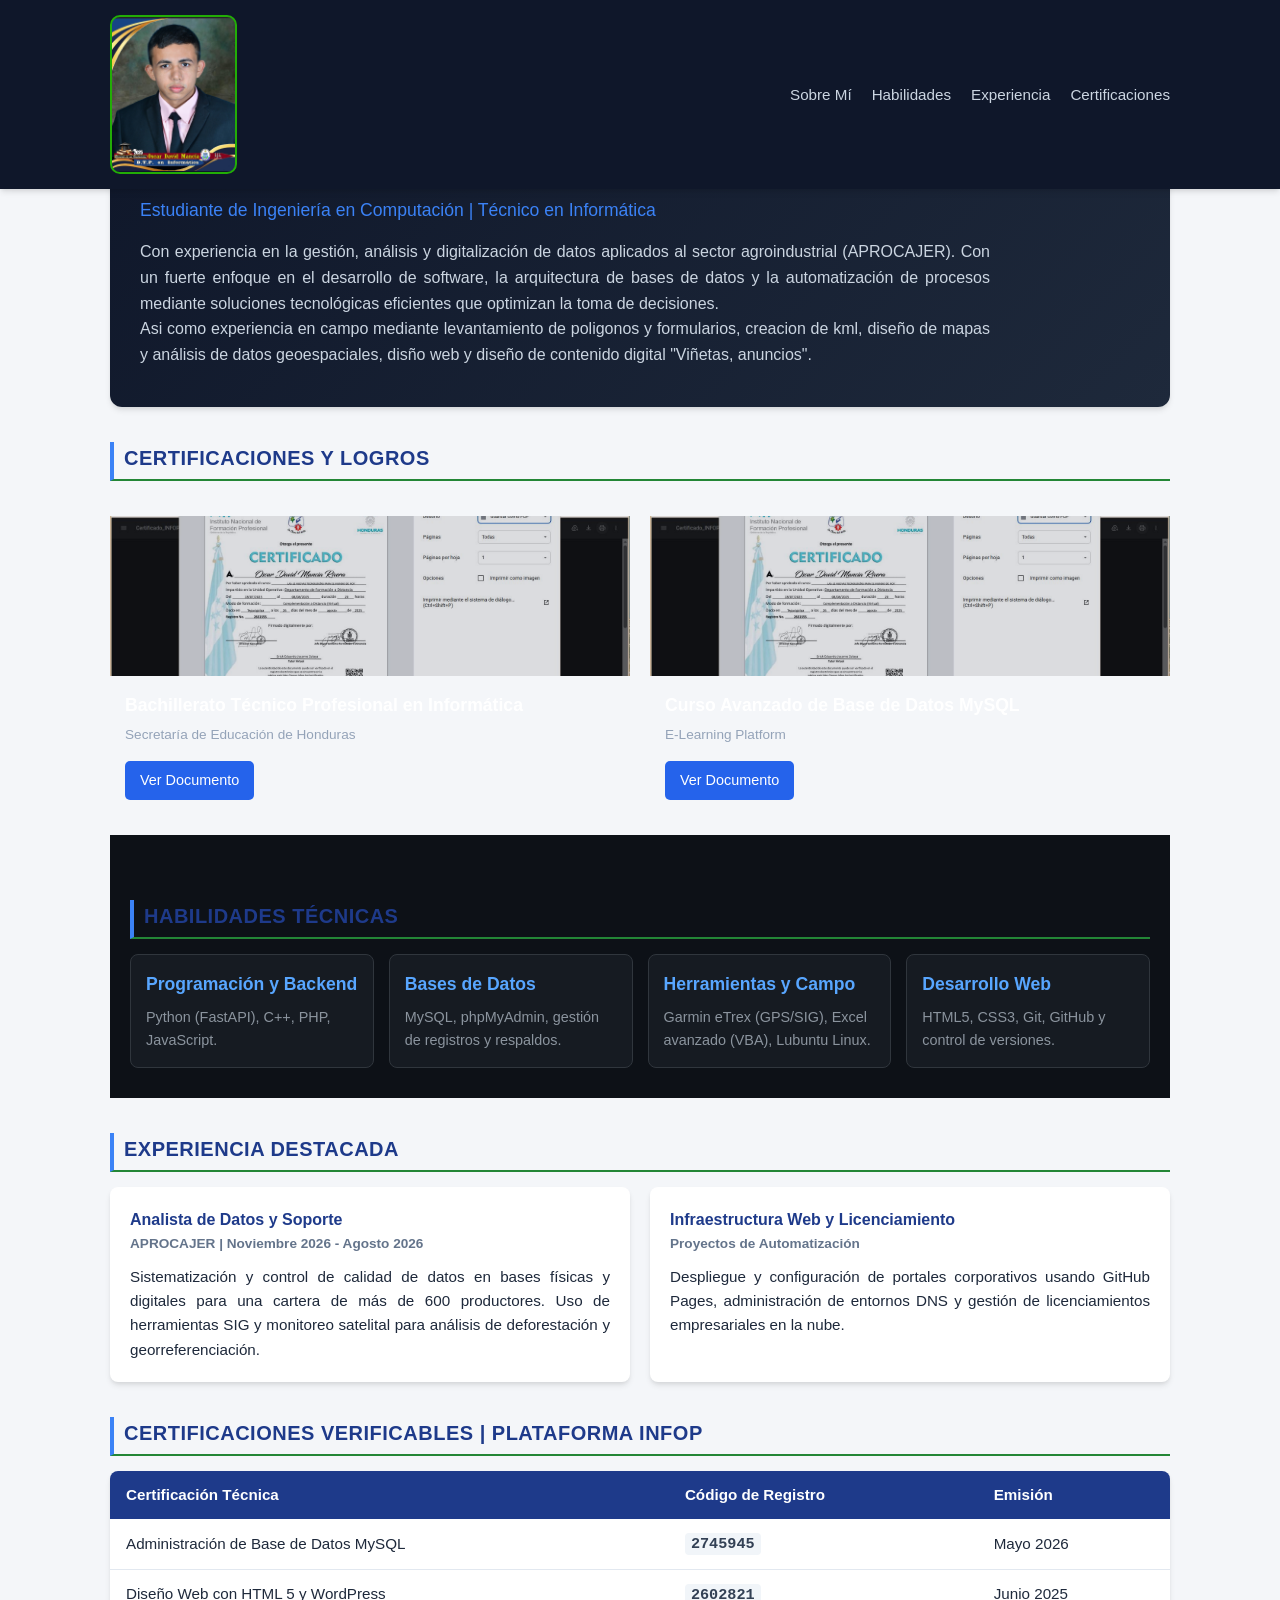
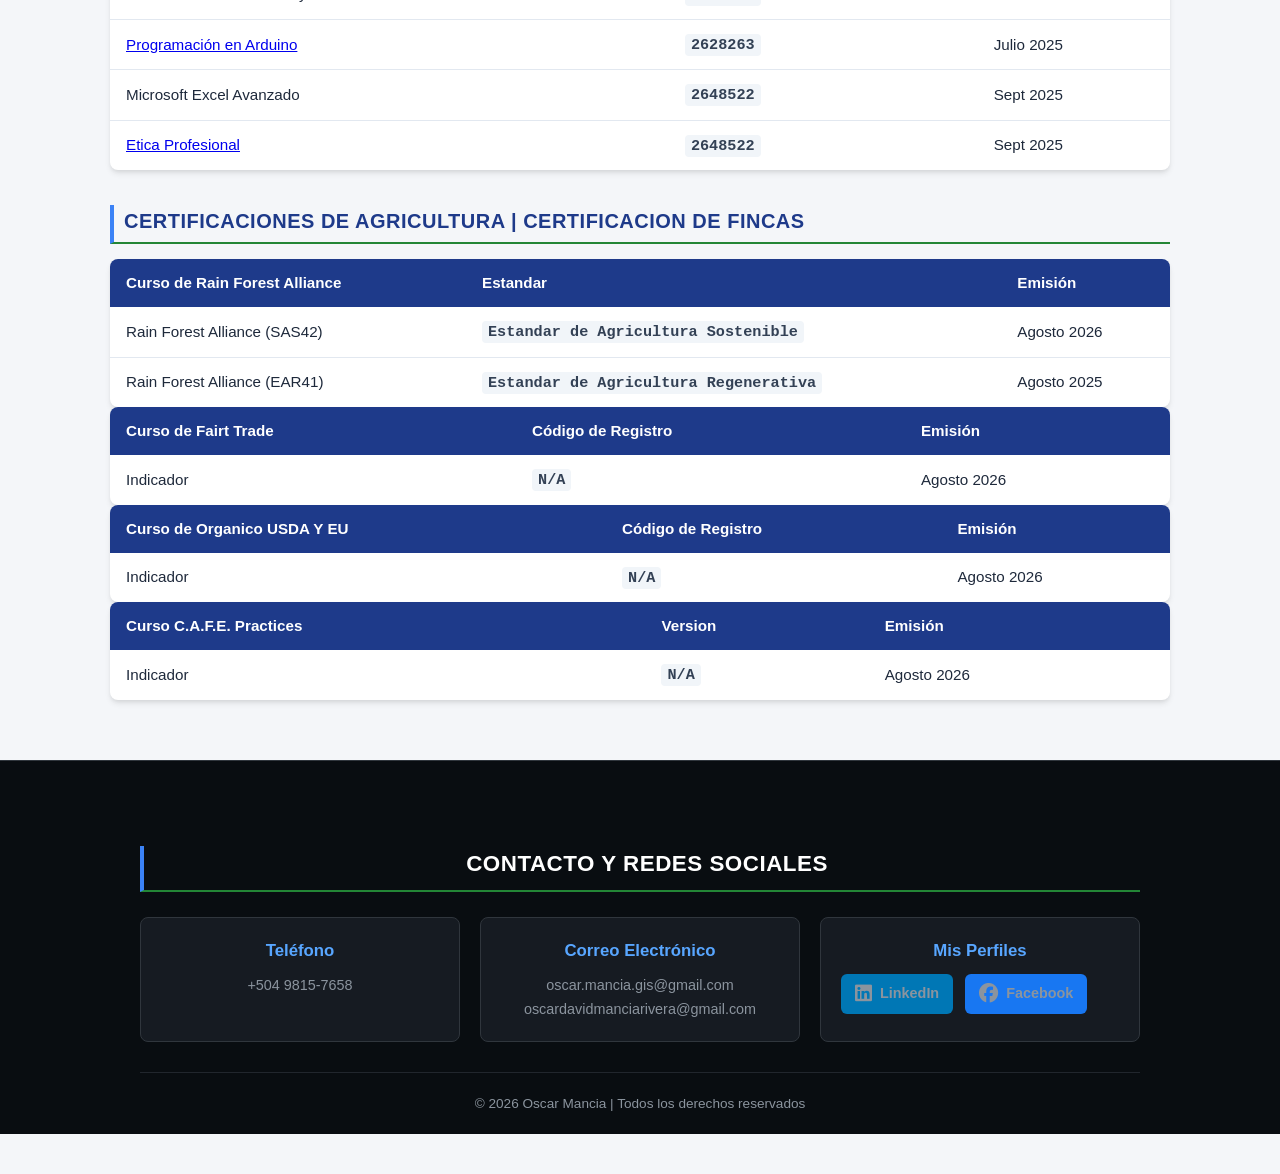
<file: index.html>
<!DOCTYPE html>
<html lang="es">
<head>
    <meta charset="UTF-8">
    <meta name="viewport" content="width=device-width, initial-scale=1.0">
    <title>Oscar Mancía | Portafolio</title>
    <meta name="description" content="Estidiante en ingeniería en computación, con disponibilidad para trabajar en areas tecnicas, desarrollo de software, analisis de datos y automatización de procesos.">
    <link rel="shortcut icon" href="src/profile.jpeg" type="image/jpeg">
    <link rel="stylesheet" href="css/styles.css">
    <link rel="stylesheet" href="https://cdnjs.cloudflare.com/ajax/libs/font-awesome/6.5.1/css/all.min.css" />
    <script src="script.js" defer></script>
</head>
<body>

    <!-- BARRA DE NAVEGACION -->
    <nav class="navbar">
        <div class="nav-container">
            <div class="contenedor-logo">
            <img src="src/vacio.png" alt="!Hola Mundo!" class="capa-transparente">
        </div>
            
            <!-- menu amburguesa para dispositivos moviles -->
            <div class="menu-toggle" id="mobile-menu">
                <span class="bar"></span>
                <span class="bar"></span>
                <span class="bar"></span>
            </div>
            <ul class="nav-menu">
                <li><a href="SobreMi.html" class="nav-link">Sobre Mí</a></li>
                <li><a href="habilidades.html" class="nav-link">Habilidades</a></li>
                <li><a href="experiencia.html" class="nav-link">Experiencia</a></li>
                <li><a href="certificaciones.html" class="nav-link">Certificaciones</a></li>
            </ul>
        </div>
    </nav>

    <!-- CONTENEDOR DE LA PÁGINA -->
    <div class="container">
        
        <!-- SECCIÓN: HERO / SOBRE MÍ -->
        <section id="sobre-mi" class="hero">
            <h1>Oscar David Mancía Rivera</h1>
            <h2>Estudiante de Ingeniería en Computación | Técnico en Informática</h2>
            <p>
                Con experiencia en la gestión, análisis y digitalización de datos aplicados al sector agroindustrial (APROCAJER). Con un fuerte enfoque en el desarrollo de software, la arquitectura de bases de datos y la automatización de procesos mediante soluciones tecnológicas eficientes que optimizan la toma de decisiones. <br> Asi como experiencia en campo mediante levantamiento de poligonos y formularios, creacion de kml, dise&ntilde;o de mapas y análisis de datos geoespaciales, dis&ntilde;o web y dise&ntilde;o de contenido digital "Vi&ntilde;etas, anuncios".
            </p>
        </section>

        <!-- seccion de certificaciones -->
        <section id="certificaciones">
            <h3 class="section-title">Certificaciones y Logros</h3>
            <div class="cert-grid">
        
                <div class="cert-card">
                    <div class="cert-img-container">
                    <img src="src/screen01.jpg" alt="Certificado Informática" class="cert-thumb">
                    </div>
                    <div class="cert-info">
                    <h4>Bachillerato Técnico Profesional en Informática</h4>
                    <p class="issuer">Secretaría de Educación de Honduras</p>
                    <a href="assets/programar-en-arduino.pdf" target="_blank" class="btn-cert">Ver Documento</a>
                    </div>
                </div>

                <div class="cert-card">
                    <div class="cert-img-container">
                    <img src="src/screen01.jpg" alt="Certificado MySQL" class="cert-thumb">
                    </div>
                    <div class="cert-info">
                    <h4>Curso Avanzado de Base de Datos MySQL</h4>
                    <p class="issuer">E-Learning Platform</p>
                    <a href="base-de-datos-MySQL.pdf" target="_blank" class="btn-cert">Ver Documento</a>
                    </div>
                </div>

            </div>
        </section>

       <!-- SECCION DE HABILIDADES -->
        <section id="habilidades" class="skills-section">
            <h3 class="section-title">Habilidades Técnicas</h3>
            <div class="skills-grid">
                <div class="skill-card">
                    <h4>Programación y Backend</h4>
                    <p>Python (FastAPI), C++, PHP, JavaScript.</p>
                </div>
                <div class="skill-card">
                    <h4>Bases de Datos</h4>
                    <p>MySQL, phpMyAdmin, gestión de registros y respaldos.</p>
                </div>
                <div class="skill-card">
                    <h4>Herramientas y Campo</h4>
                    <p>Garmin eTrex (GPS/SIG), Excel avanzado (VBA), Lubuntu Linux.</p>
                </div>
                <div class="skill-card">
                    <h4>Desarrollo Web</h4>
                    <p>HTML5, CSS3, Git, GitHub y control de versiones.</p>
                </div>
            </div>
        </section>
        

        <!-- SECCIÓN: EXPERIENCIA DESTACADA -->
        <section id="experiencia">
            <h3 class="section-title">Experiencia Destacada</h3>
            <div class="card-grid">
                <div class="card">
                    <h4 style="color: var(--azul-oscuro);">Analista de Datos y Soporte</h4>
                    <p style="font-size: 0.85rem; color: var(--texto-mutado); font-weight: 600; margin-bottom: 10px;">APROCAJER | Noviembre 2026 - Agosto 2026</p>
                    <p style="font-size: 0.95rem; text-align: justify;">
                        Sistematización y control de calidad de datos en bases físicas y digitales para una cartera de más de 600 productores. Uso de herramientas SIG y monitoreo satelital para análisis de deforestación y georreferenciación.
                    </p>
                </div>
                <div class="card">
                    <h4 style="color: var(--azul-oscuro);">Infraestructura Web y Licenciamiento</h4>
                    <p style="font-size: 0.85rem; color: var(--texto-mutado); font-weight: 600; margin-bottom: 10px;">Proyectos de Automatización</p>
                    <p style="font-size: 0.95rem; text-align: justify;">
                        Despliegue y configuración de portales corporativos usando GitHub Pages, administración de entornos DNS y gestión de licenciamientos empresariales en la nube.
                    </p>
                </div>

            </div>
        </section>

        <!-- SECCIÓN: CERTIFICACIONES -->
        <section id="certificaciones">
            <h3 class="section-title">Certificaciones Verificables | Plataforma Infop</h3>
            <div class="table-responsive">
                <table>
                    <thead>
                        <tr>
                            <th>Certificación Técnica</th>
                            <th>Código de Registro</th>
                            <th>Emisión</th>
                        </tr>
                    </thead>
                    <tbody>
                        <tr>
                            <td>Administración de Base de Datos MySQL</td>
                            <td><span class="cert-code">2745945</span></td>
                            <td>Mayo 2026</td>
                        </tr>
                        <tr>
                            <td>Diseño Web con HTML 5 y WordPress</td>
                            <td><span class="cert-code">2602821</span></td>
                            <td>Junio 2025</td>
                        </tr>
                        <tr>
                            <td><a href="assets/programar-en-arduino.pdf" target="_blank">Programación en Arduino</a></td>
                            <td><span class="cert-code">2628263</span></td>
                            <td>Julio 2025</td>
                        </tr>
                        <tr>
                            <td>Microsoft Excel Avanzado</td>
                            <td><span class="cert-code">2648522</span></td>
                            <td>Sept 2025</td>
                        </tr>
                        <tr>
                            <td><a href="https://1drv.ms/u/c/1d8e43e623c58f13/IQCuKkyFaoohQrWP0G4y3yodAVsd5ztSv6L5rQoF92-gp1k?e=5Ewnxb">Etica Profesional</a></td>
                            <td><span class="cert-code">2648522</span></td>
                            <td>Sept 2025</td>
                        </tr>
                    </tbody>
                </table>
            </div>
        </section>

        <section id="certificaciones">
            <h3 class="section-title">Certificaciones de Agricultura | CERTIFICACION DE FINCAS</h3>
            <div class="table-responsive">
                <table>
                    <thead>
                        <tr>
                            <th>Curso de Rain Forest Alliance</th>
                            <th>Estandar</th>
                            <th>Emisión</th>
                        </tr>
                    </thead>
                    <tbody>
                        <tr>
                            <td>Rain Forest Alliance (SAS42)</td>
                            <td><span class="cert-code">Estandar de Agricultura Sostenible</span></td>
                            <td>Agosto 2026</td>
                        </tr>
                        <tr>
                            <td>Rain Forest Alliance (EAR41)</td>
                            <td><span class="cert-code">Estandar de Agricultura Regenerativa</span></td>
                            <td>Agosto 2025</td>
                        </tr>
                    </tbody>
                </table>
            </div>

            <!--Curso Fairt Trade-->
            <div class="table-responsive">
                <table>
                    <thead>
                        <tr>
                            <th>Curso de Fairt Trade</th>
                            <th>Código de Registro</th>
                            <th>Emisión</th>
                        </tr>
                    </thead>
                    <tbody>
                        <tr>
                            <td>Indicador</td>
                            <td><span class="cert-code">N/A</span></td>
                            <td>Agosto 2026</td>
                        </tr>
                    </tbody>
                </table>
            </div>

            <!--Curso de Organico-->
            <div class="table-responsive">
                <table>
                    <thead>
                        <tr>
                            <th>Curso de Organico USDA Y EU</th>
                            <th>Código de Registro</th>
                            <th>Emisión</th>
                        </tr>
                    </thead>
                    <tbody>
                        <tr>
                            <td>Indicador</td>
                            <td><span class="cert-code">N/A</span></td>
                            <td>Agosto 2026</td>
                        </tr>
                    </tbody>
                </table>
            </div>

            <!--Curso C.A.F.E. Practices-->
            <div class="table-responsive">
                <table>
                    <thead>
                        <tr>
                            <th>Curso C.A.F.E. Practices</th>
                            <th>Version</th>
                            <th>Emisión</th>
                        </tr>
                    </thead>
                    <tbody>
                        <tr>
                            <td>Indicador</td>
                            <td><span class="cert-code">N/A</span></td>
                            <td>Agosto 2026</td>
                        </tr>
                    </tbody>
                </table>
            </div>
        </section>

    </div>
    <!-- PIE DE PAGINA Y CONTACTO -->
<footer class="site-footer" id="contacto">
    <div class="footer-content">
        <h3 class="section-title">Contacto y Redes Sociales</h3>
        
        <div class="footer-grid">
            <!-- Teléfono -->
            <div class="footer-card">
                <h4>Teléfono</h4>
                <p><a href="tel:+50498157658">+504 9815-7658</a></p>
            </div>
            
            <!-- Correo Electrónico -->
            <div class="footer-card">
                <h4>Correo Electrónico</h4>
                <p><a href="mailto:oscar.mancia.gis@gmail.com">oscar.mancia.gis@gmail.com</a></p>
                <p><a href="mailto:oscardavidmanciarivera@gmail.com">oscardavidmanciarivera@gmail.com</a></p>
            </div>
            
            <!-- Redes Sociales -->
            <div class="footer-card">
                <h4>Mis Perfiles</h4>
                <div class="social-buttons">
                    <a href="TU_ENLACE_DE_LINKEDIN_AQUI" target="_blank" class="social-icon linkedin-btn">
                        <i class="fab fa-linkedin"></i>
                        LinkedIn
                    </a>
                    <a href="TU_ENLACE_DE_FACEBOOK_AQUI" target="_blank" class="social-icon facebook-btn">
                        <i class="fab fa-facebook"></i>
                        Facebook
                    </a>
                </div>
            </div>
        </div>

        <!-- Copyright final -->
        <div class="footer-bottom">
            <p>&copy; 2026 Oscar Mancia | Todos los derechos reservados</p>
        </div>
    </div>
</footer>
</body>
</html>
</file>
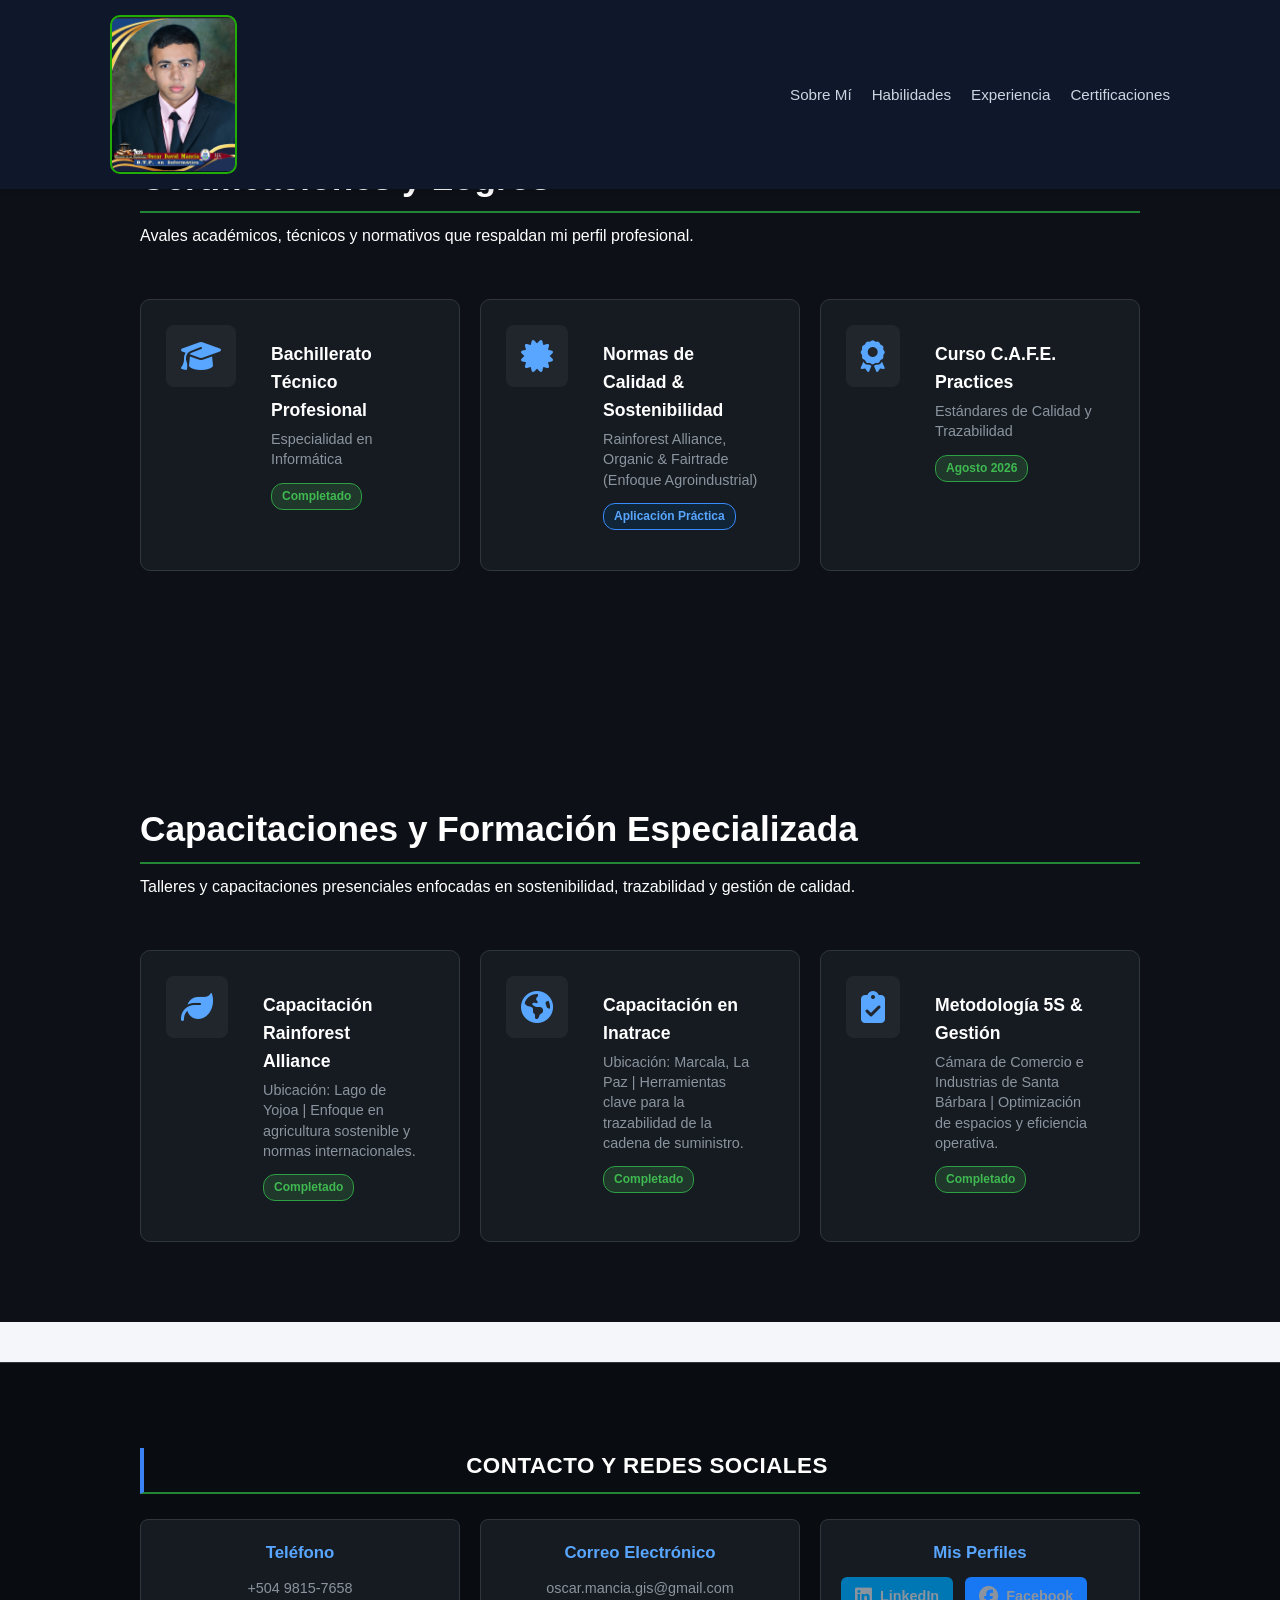
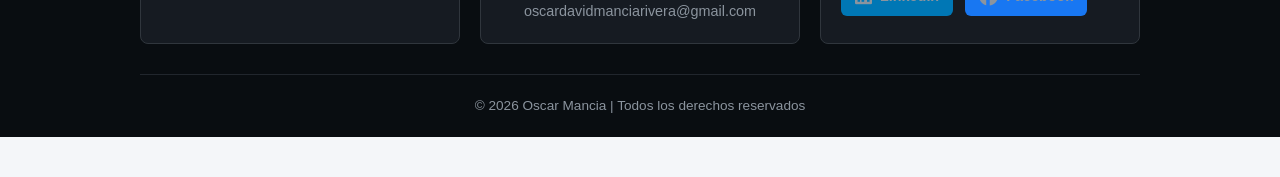
<file: certificaciones.html>
<!DOCTYPE html>
<html lang="es">
<head>
    <meta charset="UTF-8">
    <meta name="viewport" content="width=device-width, initial-scale=1.0">
    <title>Oscar Mancía | Portafolio</title>
    <meta name="description" content="Estidiante en ingeniería en computación, con disponibilidad para trabajar en areas tecnicas, desarrollo de software, analisis de datos y automatización de procesos.">
    <link rel="shortcut icon" href="src/profile.jpeg" type="image/jpeg">
    <link rel="stylesheet" href="css/styles.css">
    <link rel="stylesheet" href="css/certificaciones.css">
    <link rel="stylesheet" href="https://cdnjs.cloudflare.com/ajax/libs/font-awesome/6.5.1/css/all.min.css" />
    <script src="script.js" defer></script>
</head>
<body>

    <!-- BARRA DE NAVEGACION -->
    <nav class="navbar">
        <div class="nav-container">
            <div class="contenedor-logo">
            <img src="src/vacio.png" alt="!Hola Mundo!" class="capa-transparente">
        </div>
            
            <!-- menu amburguesa para dispositivos moviles -->
            <div class="menu-toggle" id="mobile-menu">
                <span class="bar"></span>
                <span class="bar"></span>
                <span class="bar"></span>
            </div>
            <ul class="nav-menu">
                <li><a href="SobreMi.html" class="nav-link">Sobre Mí</a></li>
                <li><a href="habilidades.html" class="nav-link">Habilidades</a></li>
                <li><a href="experiencia.html" class="nav-link">Experiencia</a></li>
                <li><a href="certificaciones.html" class="nav-link">Certificaciones</a></li>
            </ul>
        </div>
    </nav>

    <!-- SECCION DE CERTIFICACIONES Y LOGROS -->
<section id="certificaciones" class="cert-section">
    <div class="cert-container">
        <h2 class="section-title">Certificaciones y Logros</h2>
        <p class="section-desc">Avales académicos, técnicos y normativos que respaldan mi perfil profesional.</p>

        <div class="cert-grid">
            <!-- Certificación / Título 1 -->
            <div class="cert-card">
                <div class="cert-icon">
                    <i class="fas fa-graduation-cap"></i>
                </div>
                <div class="cert-info">
                    <h3>Bachillerato Técnico Profesional</h3>
                    <p class="cert-issuer">Especialidad en Informática</p>
                    <span class="cert-status achieved">Completado</span>
                </div>
            </div>

            <!-- Certificación / Estándar 2 -->
            <div class="cert-card">
                <div class="cert-icon">
                    <i class="fas fa-certificate"></i>
                </div>
                <div class="cert-info">
                    <h3>Normas de Calidad & Sostenibilidad</h3>
                    <p class="cert-issuer">Rainforest Alliance, Organic & Fairtrade (Enfoque Agroindustrial)</p>
                    <span class="cert-status active">Aplicación Práctica</span>
                </div>
            </div>

            <!-- Certificación / Estándar 3 -->
            <div class="cert-card">
                <div class="cert-icon">
                    <i class="fas fa-award"></i>
                </div>
                <div class="cert-info">
                    <h3>Curso C.A.F.E. Practices</h3>
                    <p class="cert-issuer">Estándares de Calidad y Trazabilidad</p>
                    <span class="cert-status achieved">Agosto 2026</span>
                </div>
            </div>
        </div>
    </div>
</section>

<!-- SECCION DE CAPACITACIONES Y FORMACION ESPECIALIZADA -->
<section class="cert-section">
    <div class="cert-container">
        <h2 class="section-title">Capacitaciones y Formación Especializada</h2>
        <p class="section-desc">Talleres y capacitaciones presenciales enfocadas en sostenibilidad, trazabilidad y gestión de calidad.</p>

        <div class="cert-grid">
            <!-- Capacitación Rainforest Alliance -->
            <div class="cert-card">
                <div class="cert-icon">
                    <i class="fas fa-leaf"></i>
                </div>
                <div class="cert-info">
                    <h3>Capacitación Rainforest Alliance</h3>
                    <p class="cert-issuer">Ubicación: Lago de Yojoa | Enfoque en agricultura sostenible y normas internacionales.</p>
                    <span class="cert-status achieved">Completado</span>
                </div>
            </div>

            <!-- Capacitación Inatrace -->
            <div class="cert-card">
                <div class="cert-icon">
                    <i class="fas fa-globe-americas"></i>
                </div>
                <div class="cert-info">
                    <h3>Capacitación en Inatrace</h3>
                    <p class="cert-issuer">Ubicación: Marcala, La Paz | Herramientas clave para la trazabilidad de la cadena de suministro.</p>
                    <span class="cert-status achieved">Completado</span>
                </div>
            </div>

            <!-- Capacitación Cámara de Comercio (5S) -->
            <div class="cert-card">
                <div class="cert-icon">
                    <i class="fas fa-clipboard-check"></i>
                </div>
                <div class="cert-info">
                    <h3>Metodología 5S & Gestión</h3>
                    <p class="cert-issuer">Cámara de Comercio e Industrias de Santa Bárbara | Optimización de espacios y eficiencia operativa.</p>
                    <span class="cert-status achieved">Completado</span>
                </div>
            </div>
        </div>
    </div>
</section>

    <!-- PIE DE PAGINA Y CONTACTO -->
<footer class="site-footer" id="contacto">
    <div class="footer-content">
        <h3 class="section-title">Contacto y Redes Sociales</h3>
        
        <div class="footer-grid">
            <!-- Teléfono -->
            <div class="footer-card">
                <h4>Teléfono</h4>
                <p><a href="tel:+50498157658">+504 9815-7658</a></p>
            </div>
            
            <!-- Correo Electrónico -->
            <div class="footer-card">
                <h4>Correo Electrónico</h4>
                <p><a href="mailto:oscar.mancia.gis@gmail.com">oscar.mancia.gis@gmail.com</a></p>
                <p><a href="mailto:oscardavidmanciarivera@gmail.com">oscardavidmanciarivera@gmail.com</a></p>
            </div>
            
            <!-- Redes Sociales -->
            <div class="footer-card">
                <h4>Mis Perfiles</h4>
                <div class="social-buttons">
                    <a href="TU_ENLACE_DE_LINKEDIN_AQUI" target="_blank" class="social-icon linkedin-btn">
                        <i class="fab fa-linkedin"></i>
                        LinkedIn
                    </a>
                    <a href="TU_ENLACE_DE_FACEBOOK_AQUI" target="_blank" class="social-icon facebook-btn">
                        <i class="fab fa-facebook"></i>
                        Facebook
                    </a>
                </div>
            </div>
        </div>

        <!-- Copyright final -->
        <div class="footer-bottom">
            <p>&copy; 2026 Oscar Mancia | Todos los derechos reservados</p>
        </div>
    </div>
</footer>
</body>
</html>
</file>
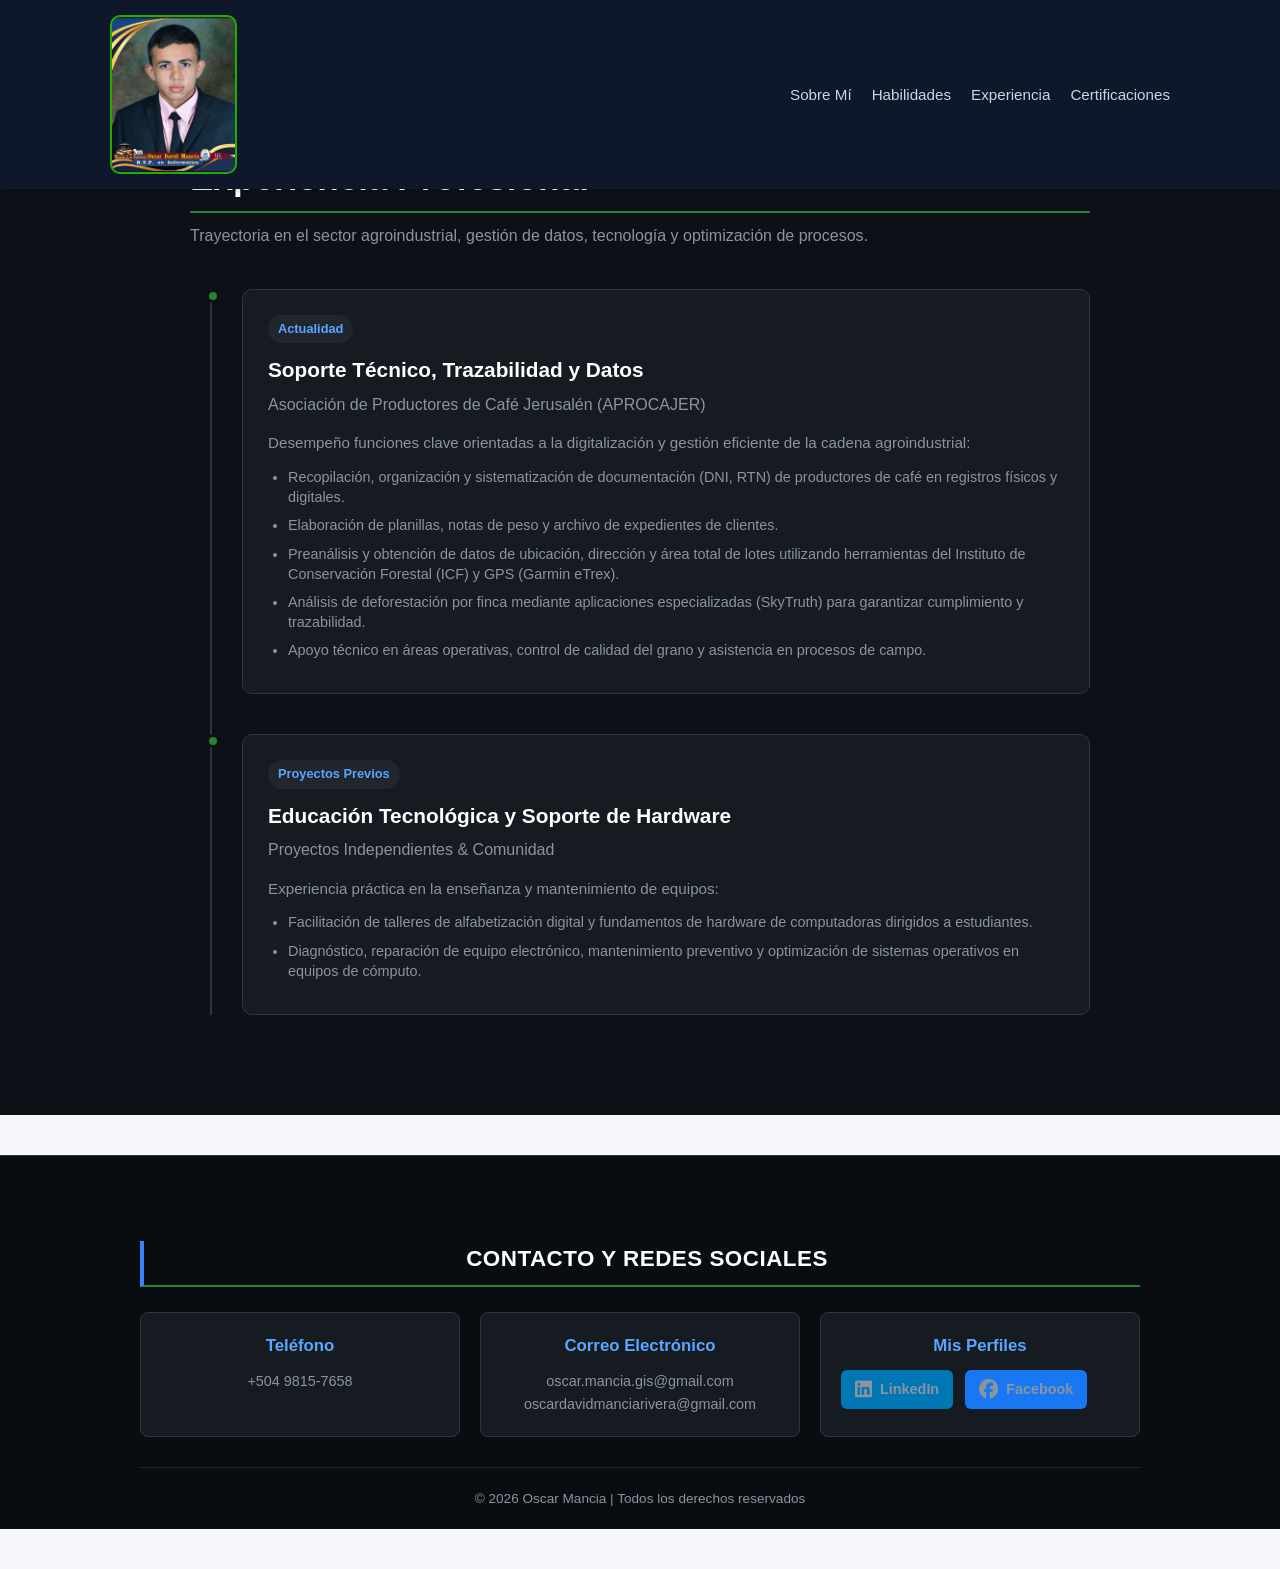
<file: experiencia.html>
<!DOCTYPE html>
<html lang="es">
<head>
    <meta charset="UTF-8">
    <meta name="viewport" content="width=device-width, initial-scale=1.0">
    <title>Oscar Mancía | Portafolio</title>
    <meta name="description" content="Estidiante en ingeniería en computación, con disponibilidad para trabajar en areas tecnicas, desarrollo de software, analisis de datos y automatización de procesos.">
    <link rel="shortcut icon" href="src/profile.jpeg" type="image/jpeg">
    <link rel="stylesheet" href="css/styles.css">
    <link rel="stylesheet" href="css/experiencia.css">
    <link rel="stylesheet" href="https://cdnjs.cloudflare.com/ajax/libs/font-awesome/6.5.1/css/all.min.css" />
    <script src="script.js" defer></script>
</head>
<body>

    <!-- BARRA DE NAVEGACION -->
    <nav class="navbar">
        <div class="nav-container">
            <div class="contenedor-logo">
            <img src="src/vacio.png" alt="!Hola Mundo!" class="capa-transparente">
        </div>
            
            <!-- menu amburguesa para dispositivos moviles -->
            <div class="menu-toggle" id="mobile-menu">
                <span class="bar"></span>
                <span class="bar"></span>
                <span class="bar"></span>
            </div>
            <ul class="nav-menu">
                <li><a href="SobreMi.html" class="nav-link">Sobre Mí</a></li>
                <li><a href="habilidades.html" class="nav-link">Habilidades</a></li>
                <li><a href="experiencia.html" class="nav-link">Experiencia</a></li>
                <li><a href="certificaciones.html" class="nav-link">Certificaciones</a></li>
            </ul>
        </div>
    </nav>
    <!-- SECCION DE EXPERIENCIA -->
<section id="experiencia" class="experience-section">
    <div class="experience-container">
        <h2 class="section-title">Experiencia Profesional</h2>
        <p class="section-desc">Trayectoria en el sector agroindustrial, gestión de datos, tecnología y optimización de procesos.</p>

        <div class="timeline">
            <!-- Experiencia Principal: APROCAJER -->
            <div class="timeline-item">
                <div class="timeline-dot"></div>
                <div class="timeline-content">
                    <span class="timeline-date">Actualidad</span>
                    <h3>Soporte Técnico, Trazabilidad y Datos</h3>
                    <h4>Asociación de Productores de Café Jerusalén (APROCAJER)</h4>
                    <p>
                        Desempeño funciones clave orientadas a la digitalización y gestión eficiente de la cadena agroindustrial:
                    </p>
                    <ul>
                        <li>Recopilación, organización y sistematización de documentación (DNI, RTN) de productores de café en registros físicos y digitales.</li>
                        <li>Elaboración de planillas, notas de peso y archivo de expedientes de clientes.</li>
                        <li>Preanálisis y obtención de datos de ubicación, dirección y área total de lotes utilizando herramientas del Instituto de Conservación Forestal (ICF) y GPS (Garmin eTrex).</li>
                        <li>Análisis de deforestación por finca mediante aplicaciones especializadas (SkyTruth) para garantizar cumplimiento y trazabilidad.</li>
                        <li>Apoyo técnico en áreas operativas, control de calidad del grano y asistencia en procesos de campo.</li>
                    </ul>
                </div>
            </div>

            <!-- Experiencia en Alfabetización Digital / Soporte -->
            <div class="timeline-item">
                <div class="timeline-dot"></div>
                <div class="timeline-content">
                    <span class="timeline-date">Proyectos Previos</span>
                    <h3>Educación Tecnológica y Soporte de Hardware</h3>
                    <h4>Proyectos Independientes & Comunidad</h4>
                    <p>
                        Experiencia práctica en la enseñanza y mantenimiento de equipos:
                    </p>
                    <ul>
                        <li>Facilitación de talleres de alfabetización digital y fundamentos de hardware de computadoras dirigidos a estudiantes.</li>
                        <li>Diagnóstico, reparación de equipo electrónico, mantenimiento preventivo y optimización de sistemas operativos en equipos de cómputo.</li>
                    </ul>
                </div>
            </div>
        </div>
    </div>
</section>


    <!-- PIE DE PAGINA Y CONTACTO -->
<footer class="site-footer" id="contacto">
    <div class="footer-content">
        <h3 class="section-title">Contacto y Redes Sociales</h3>
        
        <div class="footer-grid">
            <!-- Teléfono -->
            <div class="footer-card">
                <h4>Teléfono</h4>
                <p><a href="tel:+50498157658">+504 9815-7658</a></p>
            </div>
            
            <!-- Correo Electrónico -->
            <div class="footer-card">
                <h4>Correo Electrónico</h4>
                <p><a href="mailto:oscar.mancia.gis@gmail.com">oscar.mancia.gis@gmail.com</a></p>
                <p><a href="mailto:oscardavidmanciarivera@gmail.com">oscardavidmanciarivera@gmail.com</a></p>
            </div>
            
            <!-- Redes Sociales -->
            <div class="footer-card">
                <h4>Mis Perfiles</h4>
                <div class="social-buttons">
                    <a href="TU_ENLACE_DE_LINKEDIN_AQUI" target="_blank" class="social-icon linkedin-btn">
                        <i class="fab fa-linkedin"></i>
                        LinkedIn
                    </a>
                    <a href="TU_ENLACE_DE_FACEBOOK_AQUI" target="_blank" class="social-icon facebook-btn">
                        <i class="fab fa-facebook"></i>
                        Facebook
                    </a>
                </div>
            </div>
        </div>

        <!-- Copyright final -->
        <div class="footer-bottom">
            <p>&copy; 2026 Oscar Mancia | Todos los derechos reservados</p>
        </div>
    </div>
</footer>
</body>
</html>
</file>
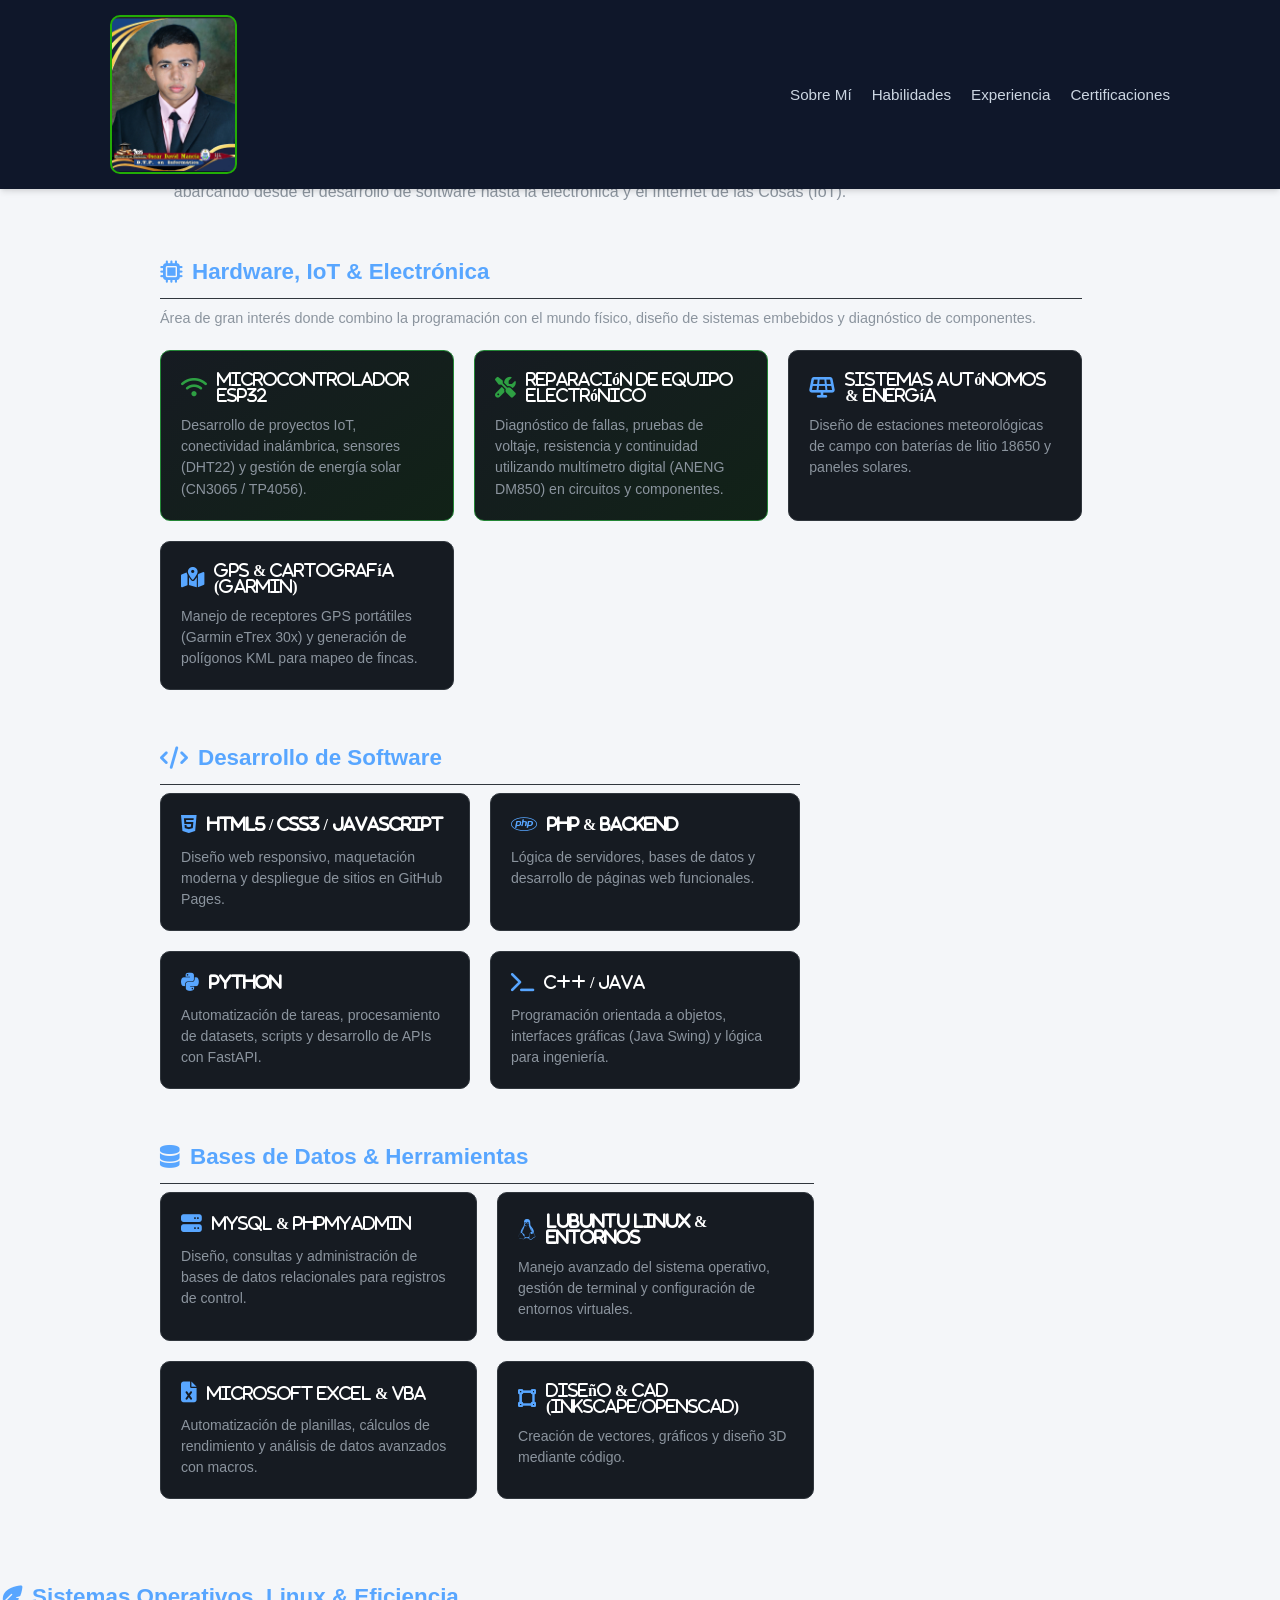
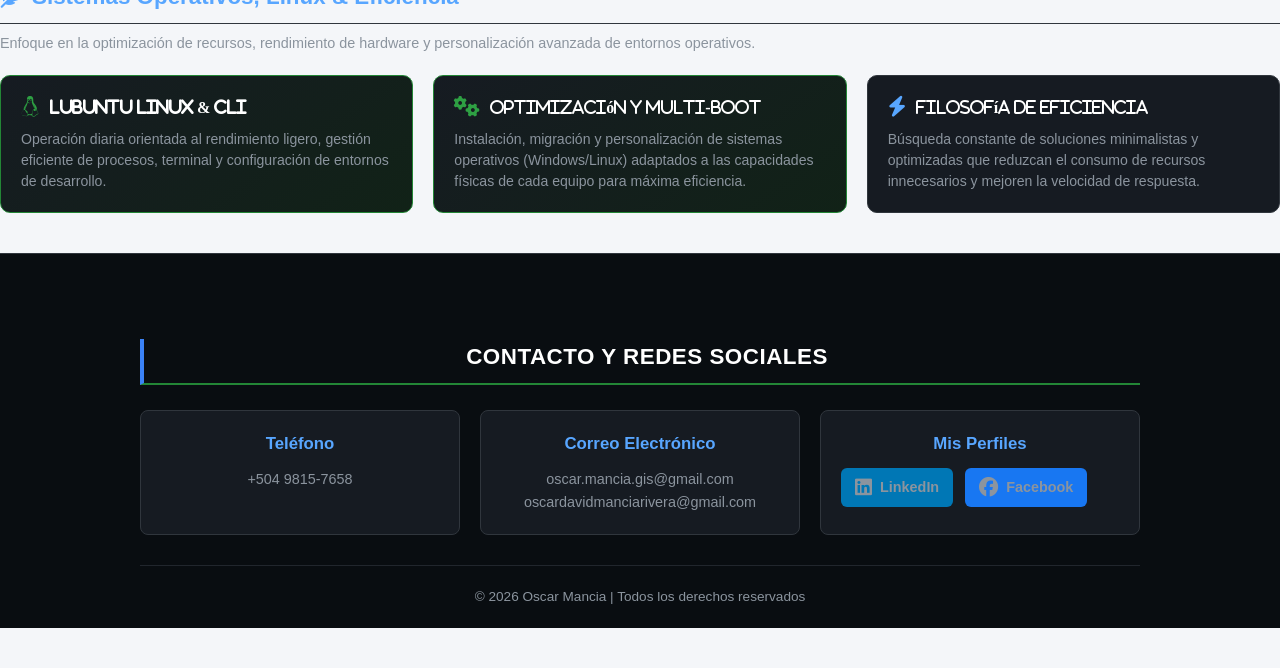
<file: habilidades.html>
<!DOCTYPE html>
<html lang="es">
<head>
    <meta charset="UTF-8">
    <meta name="viewport" content="width=device-width, initial-scale=1.0">
    <title>Oscar Mancía | Portafolio</title>
    <meta name="description" content="Estidiante en ingeniería en computación, con disponibilidad para trabajar en areas tecnicas, desarrollo de software, analisis de datos y automatización de procesos.">
    <link rel="shortcut icon" href="src/profile.jpeg" type="image/jpeg">
    <link rel="stylesheet" href="css/styles.css">
    <link rel="stylesheet" href="css/habilidades.css">
    <link rel="stylesheet" href="https://cdnjs.cloudflare.com/ajax/libs/font-awesome/6.5.1/css/all.min.css" />
    <script src="script.js" defer></script>
</head>
<body>

    <!-- BARRA DE NAVEGACION -->
    <nav class="navbar">
        <div class="nav-container">
            <div class="contenedor-logo">
            <img src="src/vacio.png" alt="!Hola Mundo!" class="capa-transparente">
        </div>
            
            <!-- menu amburguesa para dispositivos moviles -->
            <div class="menu-toggle" id="mobile-menu">
                <span class="bar"></span>
                <span class="bar"></span>
                <span class="bar"></span>
            </div>
            <ul class="nav-menu">
                <li><a href="SobreMi.html" class="nav-link">Sobre Mí</a></li>
                <li><a href="habilidades.html" class="nav-link">Habilidades</a></li>
                <li><a href="experiencia.html" class="nav-link">Experiencia</a></li>
                <li><a href="certificaciones.html" class="nav-link">Certificaciones</a></li>
            </ul>
        </div>
    </nav>

    <!-- CONTENIDO PRINCIPAL DE LA PAGINA DE HABILIDADES -->
<main class="skills-container">
    <section class="skills-header">
        <h2>Mis Habilidades & Stack Tecnológico</h2>
        <p>Un recorrido por las tecnologías, herramientas y áreas prácticas en las que me especializo, abarcando desde el desarrollo de software hasta la electrónica y el Internet de las Cosas (IoT).</p>
    </section>

    <!-- BLOQUE 1: HARDWARE, IOT Y ELECTRONICA (Tu enfoque especial) -->
    <section class="skills-category">
        <h3><i class="fas fa-microchip"></i> Hardware, IoT & Electrónica</h3>
        <p class="category-desc">Área de gran interés donde combino la programación con el mundo físico, diseño de sistemas embebidos y diagnóstico de componentes.</p>
        <div class="skills-grid">
            <div class="skill-card highlight-card">
                <i class="fas fa-wifi"><span>Microcontrolador ESP32</span></i>
                <p>Desarrollo de proyectos IoT, conectividad inalámbrica, sensores (DHT22) y gestión de energía solar (CN3065 / TP4056).</p>
            </div>
            <div class="skill-card highlight-card">
                <i class="fas fa-tools"><span>Reparación de Equipo Electrónico</span></i>
                <p>Diagnóstico de fallas, pruebas de voltaje, resistencia y continuidad utilizando multímetro digital (ANENG DM850) en circuitos y componentes.</p>
            </div>
            <div class="skill-card">
                <i class="fas fa-solar-panel"><span>Sistemas Autónomos & Energía</span></i>
                <p>Diseño de estaciones meteorológicas de campo con baterías de litio 18650 y paneles solares.</p>
            </div>
            <div class="skill-card">
                <i class="fas fa-map-marked-alt"><span>GPS & Cartografía (Garmin)</span></i>
                <p>Manejo de receptores GPS portátiles (Garmin eTrex 30x) y generación de polígonos KML para mapeo de fincas.</p>
            </div>
        </div>
    </section>

    <!-- BLOQUE 2: PROGRAMACION Y DESARROLLO DE SOFTWARE -->
    <section class="skills-category">
        <h3><i class="fas fa-code"></i> Desarrollo de Software</h3>
        <div class="skills-grid">
            <div class="skill-card">
                <i class="fab fa-html5"><span>HTML5 / CSS3 / JavaScript</span></i>
                <p>Diseño web responsivo, maquetación moderna y despliegue de sitios en GitHub Pages.</p>
            </div>
            <div class="skill-card">
                <i class="fab fa-php"><span>PHP & Backend</span></i>
                <p>Lógica de servidores, bases de datos y desarrollo de páginas web funcionales.</p>
            </div>
            <div class="skill-card">
                <i class="fab fa-python"><span>Python</span></i>
                <p>Automatización de tareas, procesamiento de datasets, scripts y desarrollo de APIs con FastAPI.</p>
            </div>
            <div class="skill-card">
                <i class="fas fa-terminal"><span>C++ / Java</span></i>
                <p>Programación orientada a objetos, interfaces gráficas (Java Swing) y lógica para ingeniería.</p>
            </div>
        </div>
    </section>

    <!-- BLOQUE 3: BASES DE DATOS Y SISTEMAS -->
    <section class="skills-category">
        <h3><i class="fas fa-database"></i> Bases de Datos & Herramientas</h3>
        <div class="skills-grid">
            <div class="skill-card">
                <i class="fas fa-server"><span>MySQL & phpMyAdmin</span></i>
                <p>Diseño, consultas y administración de bases de datos relacionales para registros de control.</p>
            </div>
            <div class="skill-card">
                <i class="fab fa-linux"><span>Lubuntu Linux & Entornos</span></i>
                <p>Manejo avanzado del sistema operativo, gestión de terminal y configuración de entornos virtuales.</p>
            </div>
            <div class="skill-card">
                <i class="fas fa-file-excel"><span>Microsoft Excel & VBA</span></i>
                <p>Automatización de planillas, cálculos de rendimiento y análisis de datos avanzados con macros.</p>
            </div>
            <div class="skill-card">
                <i class="fas fa-vector-square"><span>Diseño & CAD (Inkscape/OpenSCAD)</span></i>
                <p>Creación de vectores, gráficos y diseño 3D mediante código.</p>
            </div>
        </div>
    </section>
</main>

<!-- CATEGORIA: SISTEMAS OPERATIVOS, LINUX Y EFICIENCIA -->
<section class="skills-category">
    <h3><i class="fas fa-feather-alt"></i> Sistemas Operativos, Linux & Eficiencia</h3>
    <p class="category-desc">Enfoque en la optimización de recursos, rendimiento de hardware y personalización avanzada de entornos operativos.</p>
    <div class="skills-grid">
        <div class="skill-card highlight-card">
            <i class="fab fa-linux"><span>Lubuntu Linux & CLI</span></i>
            <p>Operación diaria orientada al rendimiento ligero, gestión eficiente de procesos, terminal y configuración de entornos de desarrollo.</p>
        </div>
        <div class="skill-card highlight-card">
            <i class="fas fa-cogs"><span>Optimización y Multi-boot</span></i>
            <p>Instalación, migración y personalización de sistemas operativos (Windows/Linux) adaptados a las capacidades físicas de cada equipo para máxima eficiencia.</p>
        </div>
        <div class="skill-card">
            <i class="fas fa-bolt"><span>Filosofía de Eficiencia</span></i>
            <p>Búsqueda constante de soluciones minimalistas y optimizadas que reduzcan el consumo de recursos innecesarios y mejoren la velocidad de respuesta.</p>
        </div>
    </div>
</section>

    <!-- PIE DE PAGINA Y CONTACTO -->
<footer class="site-footer" id="contacto">
    <div class="footer-content">
        <h3 class="section-title">Contacto y Redes Sociales</h3>
        
        <div class="footer-grid">
            <!-- Teléfono -->
            <div class="footer-card">
                <h4>Teléfono</h4>
                <p><a href="tel:+50498157658">+504 9815-7658</a></p>
            </div>
            
            <!-- Correo Electrónico -->
            <div class="footer-card">
                <h4>Correo Electrónico</h4>
                <p><a href="mailto:oscar.mancia.gis@gmail.com">oscar.mancia.gis@gmail.com</a></p>
                <p><a href="mailto:oscardavidmanciarivera@gmail.com">oscardavidmanciarivera@gmail.com</a></p>
            </div>
            
            <!-- Redes Sociales -->
            <div class="footer-card">
                <h4>Mis Perfiles</h4>
                <div class="social-buttons">
                    <a href="TU_ENLACE_DE_LINKEDIN_AQUI" target="_blank" class="social-icon linkedin-btn">
                        <i class="fab fa-linkedin"></i>
                        LinkedIn
                    </a>
                    <a href="TU_ENLACE_DE_FACEBOOK_AQUI" target="_blank" class="social-icon facebook-btn">
                        <i class="fab fa-facebook"></i>
                        Facebook
                    </a>
                </div>
            </div>
        </div>

        <!-- Copyright final -->
        <div class="footer-bottom">
            <p>&copy; 2026 Oscar Mancia | Todos los derechos reservados</p>
        </div>
    </div>
</footer>
</body>
</html>
</file>
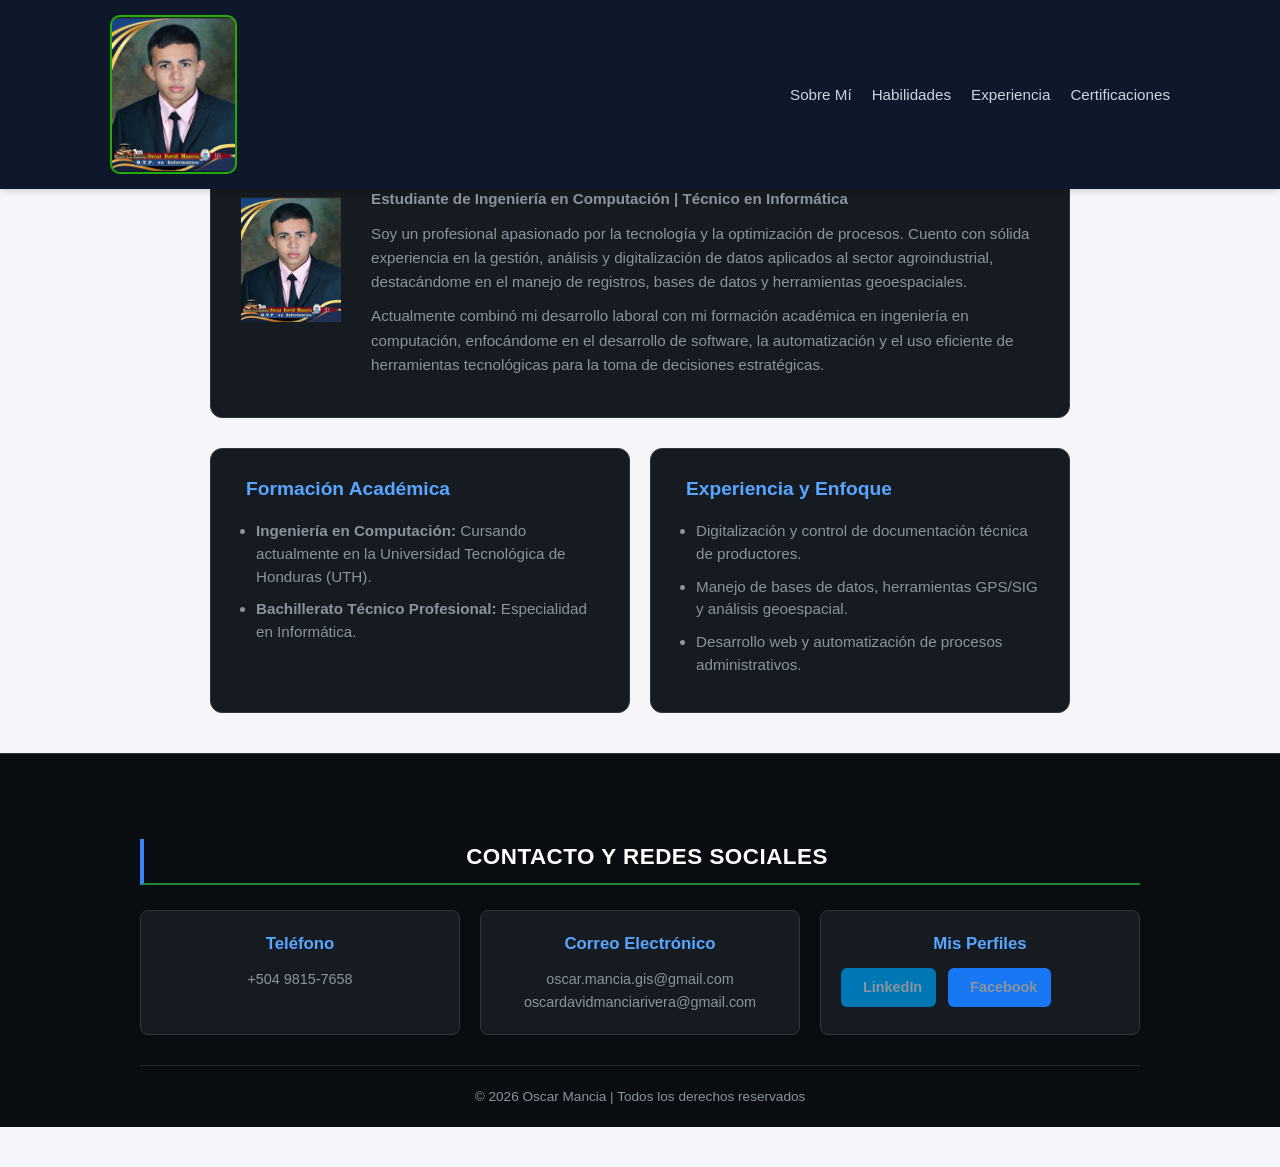
<file: SobreMi.html>
<!DOCTYPE html>
<html lang="es">
<head>
    <meta charset="UTF-8">
    <meta name="viewport" content="width=device-width, initial-scale=1.0">
    <title>Oscar Mancía | Portafolio</title>
    <meta name="description" content="Estidiante en ingeniería en computación, con disponibilidad para trabajar en areas tecnicas, desarrollo de software, analisis de datos y automatización de procesos.">
    <link rel="shortcut icon" href="src/profile.jpeg" type="image/jpeg">
    <link rel="stylesheet" href="css/styles.css">
    <link rel="stylesheet" href="css/sobremi.css"
    <link rel="stylesheet" href="https://cdnjs.cloudflare.com/ajax/libs/font-awesome/6.5.1/css/all.min.css" />
    <script src="script.js" defer></script>
</head>
<body>

    <!-- BARRA DE NAVEGACION -->
    <nav class="navbar">
        <div class="nav-container">
            <div class="contenedor-logo">
            <img src="src/vacio.png" alt="!Hola Mundo!" class="capa-transparente">
        </div>
            
            <!-- menu amburguesa para dispositivos moviles -->
            <div class="menu-toggle" id="mobile-menu">
                <span class="bar"></span>
                <span class="bar"></span>
                <span class="bar"></span>
            </div>
            <ul class="nav-menu">
                <li><a href="SobreMi.html" class="nav-link">Sobre Mí</a></li>
                <li><a href="habilidades.html" class="nav-link">Habilidades</a></li>
                <li><a href="experiencia.html" class="nav-link">Experiencia</a></li>
                <li><a href="certificaciones.html" class="nav-link">Certificaciones</a></li>
            </ul>
        </div>
    </nav>
    <!-- CONTENIDO PRINCIPAL DE LA PAGINA SOBRE MI -->
<main class="about-container">
    <section class="about-hero">
        <div class="logo-wrapper">
    <img src="src/profile.jpeg" alt="Oscar Mancia Logo" class="nav-logo-img">
    <div class="logo-overlay"></div> <!-- Esta es la capa invisible -->
</div>
        <div class="about-text-box">
            <h2>Sobre Mí</h2>
            <p class="about-subtitle">Estudiante de Ingeniería en Computación | Técnico en Informática</p>
            <p>
                Soy un profesional apasionado por la tecnología y la optimización de procesos. Cuento con sólida experiencia en la gestión, análisis y digitalización de datos aplicados al sector agroindustrial, destacándome en el manejo de registros, bases de datos y herramientas geoespaciales.
            </p>
            <p>
                Actualmente combinó mi desarrollo laboral con mi formación académica en ingeniería en computación, enfocándome en el desarrollo de software, la automatización y el uso eficiente de herramientas tecnológicas para la toma de decisiones estratégicas.
            </p>
        </div>
    </section>

    <!-- SECCION DE DETALLES / EDUCACION Y TRAYECTORIA -->
    <section class="about-details">
        <div class="detail-card">
            <h3><i class="fas id-card"></i> Formación Académica</h3>
            <ul>
                <li><strong>Ingeniería en Computación:</strong> Cursando actualmente en la Universidad Tecnológica de Honduras (UTH).</li>
                <li><strong>Bachillerato Técnico Profesional:</strong> Especialidad en Informática.</li>
            </ul>
        </div>

        <div class="detail-card">
            <h3><i class="fas fa-briefcase"></i> Experiencia y Enfoque</h3>
            <ul>
                <li>Digitalización y control de documentación técnica de productores.</li>
                <li>Manejo de bases de datos, herramientas GPS/SIG y análisis geoespacial.</li>
                <li>Desarrollo web y automatización de procesos administrativos.</li>
            </ul>
        </div>
    </section>
</main>
    

    <!-- PIE DE PAGINA Y CONTACTO -->
<footer class="site-footer" id="contacto">
    <div class="footer-content">
        <h3 class="section-title">Contacto y Redes Sociales</h3>
        
        <div class="footer-grid">
            <!-- Teléfono -->
            <div class="footer-card">
                <h4>Teléfono</h4>
                <p><a href="tel:+50498157658">+504 9815-7658</a></p>
            </div>
            
            <!-- Correo Electrónico -->
            <div class="footer-card">
                <h4>Correo Electrónico</h4>
                <p><a href="mailto:oscar.mancia.gis@gmail.com">oscar.mancia.gis@gmail.com</a></p>
                <p><a href="mailto:oscardavidmanciarivera@gmail.com">oscardavidmanciarivera@gmail.com</a></p>
            </div>
            
            <!-- Redes Sociales -->
            <div class="footer-card">
                <h4>Mis Perfiles</h4>
                <div class="social-buttons">
                    <a href="TU_ENLACE_DE_LINKEDIN_AQUI" target="_blank" class="social-icon linkedin-btn">
                        <i class="fab fa-linkedin"></i>
                        LinkedIn
                    </a>
                    <a href="TU_ENLACE_DE_FACEBOOK_AQUI" target="_blank" class="social-icon facebook-btn">
                        <i class="fab fa-facebook"></i>
                        Facebook
                    </a>
                </div>
            </div>
        </div>

        <!-- Copyright final -->
        <div class="footer-bottom">
            <p>&copy; 2026 Oscar Mancia | Todos los derechos reservados</p>
        </div>
    </div>
</footer>
</body>
</html>
</file>
<file: css/styles.css>
/* --- VARIABLES DE DISEÑO (ESTILO INGENIERÍA) --- */
:root {
        --bg-principal: #f4f6f9;
        --color-header: #0f172a;
        --azul-acento: #3b82f6;
        --azul-oscuro: #1e3a8a;
        --texto-oscuro: #1e293b;
        --texto-mutado: #64748b;
        --blanco: #ffffff;
        --sombra: 0 4px 6px -1px rgba(0, 0, 0, 0.1), 0 2px 4px -1px rgba(0, 0, 0, 0.06);
        --transicion: all 0.3s ease;
    }

    /* --- ESTILOS GLOBALES --- */
    * {
        margin: 0;
        padding: 0;
        box-sizing: border-box;
        font-family: 'Segoe UI', Tahoma, Geneva, Verdana, sans-serif;
    }
    body {
        background-color: var(--bg-principal);
        color: var(--texto-oscuro);
        line-height: 1.6;
        padding-bottom: 40px;
    }

        /* --- BARRA DE NAVEGACIÓN (RESPONSIVA) --- */
        .navbar {
            background-color: var(--color-header);
            position: fixed;
            top: 0;
            width: 100%;
            z-index: 1000;
            box-shadow: var(--sombra);
        }
        .nav-container {
            display: flex;
            justify-content: space-between;
            align-items: center;
            max-width: 1100px;
            margin: 0 auto;
            padding: 15px 20px;
        }

        .contenedor-logo {
            width: 12%; /* Ajusta al tamaño de tu logo */
            height: auto;
            border: 2px solid #22ad06;
            border-radius: 10px;
            /* Aquí cargas tu logo real */
            background-image: url("../src/profile.jpeg"); 
            background-size: contain;
            background-repeat: no-repeat;
        }

        .capa-transparente {
             width: 120%;
            height: 100%;
            /* Evita que arrastren la imagen transparente */
            user-select: none;
            -webkit-user-drag: none;
        }

        .contenedor-logo span {
            color: var(--azul-acento);
        }

        .nav-menu {
            display: flex;
            list-style: none;
            gap: 20px;
        }

        .nav-link {
            color: #cbd5e1;
            text-decoration: none;
            font-size: 0.95rem;
            font-weight: 500;
            transition: var(--transicion);
        }

        .nav-link:hover {
            color: var(--blanco);
        }

        /* Menú Hamburguesa (Oculto en Escritorio) */
        .menu-toggle {
            display: none;
            flex-direction: column;
            cursor: pointer;
            gap: 5px;
        }

        .bar {
            width: 25px;
            height: 3px;
            background-color: var(--blanco);
            transition: var(--transicion);
            border-radius: 2px;
        }

        /* --- CONTENEDOR PRINCIPAL --- */
        .container {
            max-width: 1100px;
            margin-top: 80px;
            margin-left: auto;
            margin-right: auto;
            padding: 20px;
        }

        .cert-grid {
    display: grid;
    grid-template-columns: repeat(auto-fit, minmax(280px, 1fr));
    gap: 20px;
    padding: 20px 0;
}

<!--imagen invisible-->
/* Contenedor que mantiene el tamaño del logo */
.logo-wrapper {
    position: relative;
    display: inline-block; /* O flex, dependiendo de tu navbar */
    line-height: 0; /* Evita espacios extra debajo de la imagen */
}

/* La imagen del logo real */
.nav-logo-img {
    max-width: 100px; /* Ajusta el tamaño según tu diseño */
    height: auto;
    display: block;
}

/* La capa invisible que bloquea el clic derecho */
.logo-overlay {
    position: absolute;
    top: 0;
    left: 0;
    width: 100%;
    height: 100%;
    background-color: transparent; /* Es invisible */
    cursor: pointer; /* Mantiene el puntero de mano si el logo es un enlace */
    z-index: 10; /* Asegura que esté por encima de la imagen */
} 
<!--Aqui teerminas la imagen invisible-->

.cert-card {
    background-color: #1e293b; /* Fondo oscuro que hace juego con tu barra */
    border-radius: 10px;
    overflow: hidden;
    box-shadow: 0 4px 6px rgba(0, 0, 0, 0.3);
    transition: transform 0.3s ease, box-shadow 0.3s ease;
}

.cert-card:hover {
    transform: translateY(-5px); /* Efecto flotante al pasar el mouse */
    box-shadow: 0 8px 15px rgba(0, 0, 0, 0.5);
}

.cert-img-container {
    width: 100%;
    height: 160px;
    overflow: hidden;
    background-color: #0f172a;
}

.cert-thumb {
    width: 100%;
    height: 100%;
    object-fit: cover; /* Recorta la imagen para que encaje perfectamente */
    opacity: 0.85;
    transition: opacity 0.3s ease;
}

.cert-card:hover .cert-thumb {
    opacity: 1; /* Ilumina la imagen al pasar el mouse */
}

.cert-info {
    padding: 15px;
    color: white;
}

.cert-info h4 {
    font-size: 1.1rem;
    margin-bottom: 5px;
}

.issuer {
    font-size: 0.85rem;
    color: #94a3b8; /* Gris claro para la institución */
    margin-bottom: 15px;
}

.btn-cert {
    display: inline-block;
    padding: 8px 15px;
    background-color: #2563eb; /* Azul brillante llamativo */
    color: white;
    text-decoration: none;
    border-radius: 5px;
    font-size: 0.9rem;
    font-weight: 500;
    transition: background-color 0.2s;
}

.btn-cert:hover {
    background-color: #1d4ed8; /* Azul más oscuro al dar clic */
}

        /* --- SECCIÓN HERO (SOBRE MÍ) --- */
        .hero {
            background: linear-gradient(135deg, var(--color-header) 0%, #1e293b 100%);
            color: var(--blanco);
            padding: 40px 30px;
            border-radius: 12px;
            margin-bottom: 30px;
            box-shadow: var(--sombra);
        }

        .hero h1 {
            font-size: 2rem;
            margin-bottom: 5px;
        }

        .hero h2 {
            font-size: 1.1rem;
            color: var(--azul-acento);
            font-weight: 500;
            margin-bottom: 15px;
        }

        .hero p {
            color: #cbd5e1;
            font-size: 1rem;
            text-align: justify;
            max-width: 850px;
        }

        /* --- SECCIONES REUTILIZABLES --- */
        h3.section-title {
            font-size: 1.25rem;
            color: var(--azul-oscuro);
            margin: 35px 0 15px 0;
            padding-left: 10px;
            border-left: 4px solid var(--azul-acento);
            text-transform: uppercase;
            letter-spacing: 0.5px;
        }

        .card-grid {
            display: grid;
            grid-template-columns: repeat(auto-fit, minmax(300px, 1fr));
            gap: 20px;
        }

        .card {
            background-color: var(--blanco);
            padding: 20px;
            border-radius: 8px;
            box-shadow: var(--sombra);
            transition: var(--transicion);
        }

        .card:hover {
            transform: translateY(-3px);
        }

        /* --- SECCIÓN: SKILLS (BADGES) --- */
        .skills-container {
            display: flex;
            flex-wrap: wrap;
            gap: 10px;
            margin-top: 10px;
        }

        .skills-section {
    padding: 30px 20px;
    background-color: #0d1117;
    color: #ffffff;
}

.section-title {
    font-size: 1.5rem;
    margin-bottom: 20px;
    border-bottom: 2px solid #238636;
    padding-bottom: 5px;
}

.skills-grid {
    display: grid;
    grid-template-columns: repeat(auto-fit, minmax(220px, 1fr));
    gap: 15px;
}

.skill-card {
    background-color: #161b22;
    border: 1px solid #30363d;
    padding: 15px;
    border-radius: 8px;
    transition: transform 0.2s ease;
}

.skill-card:hover {
    transform: translateY(-3px);
    border-color: #238636;
}

.skill-card h4 {
    margin-bottom: 8px;
    color: #58a6ff;
    font-size: 1.1rem;
}

.skill-card p {
    font-size: 0.9rem;
    color: #8b949e;
}

        .badge {
            background-color: #eff6ff;
            color: var(--azul-oscuro);
            padding: 6px 12px;
            border-radius: 6px;
            font-size: 0.85rem;
            font-weight: 600;
            border: 1px solid #bfdbfe;
        }

        /* --- SECCIÓN: CERTIFICACIONES (TABLA RESPONSIVA) --- */
        .table-responsive {
            width: 100%;
            overflow-x: auto;
            background-color: var(--blanco);
            border-radius: 8px;
            box-shadow: var(--sombra);
        }

        table {
            width: 100%;
            border-collapse: collapse;
            text-align: left;
            font-size: 0.95rem;
        }

        th {
            background-color: var(--azul-oscuro);
            color: var(--blanco);
            padding: 12px 16px;
            font-weight: 600;
        }

        td {
            padding: 12px 16px;
            border-bottom: 1px solid #e2e8f0;
        }

        tr:last-child td {
            border-bottom: none;
        }

        .cert-code {
            font-family: 'Courier New', Courier, monospace;
            background-color: #f1f5f9;
            padding: 2px 6px;
            border-radius: 4px;
            font-weight: 600;
            color: #334155;
        }

        /* --- MEDIA QUERIES (ADAPTACIÓN A MÓVILES) --- */
        @media (max-width: 768px) {
            /* Transformación del Menú a Hamburguesa */
            .menu-toggle {
                display: flex;
            }

            .nav-menu {
                position: absolute;
                top: 60px;
                left: -100%;
                flex-direction: column;
                background-color: var(--color-header);
                width: 100%;
                text-align: center;
                transition: 0.3s;
                box-shadow: 0 10px 15px -3px rgba(0, 0, 0, 0.1);
                padding: 20px 0;
                gap: 15px;
            }

            /* Clase activa que el JavaScript encenderá/apagará */
            .nav-menu.active {
                left: 0;
            }

            /* Animación del ícono de tres rayas a una X */
            .menu-toggle.active .bar:nth-child(2) {
                opacity: 0;
            }
            .menu-toggle.active .bar:nth-child(1) {
                transform: translateY(8px) rotate(45deg);
            }
            .menu-toggle.active .bar:nth-child(3) {
                transform: translateY(-8px) rotate(-45deg);
            }

            .hero h1 { font-size: 1.6rem; }
            .card-grid { grid-template-columns: 1fr; }
            table, th, td { font-size: 0.85rem; padding: 10px; }
        }

         /* Estilos para el contenedor de los botones */
        .social-buttons {
            display: flex;
        gap: 15px;
        margin-top: 10px;
        }

        /* Estilo base para todos los botones de íconos */
        .social-icon {
    display: flex;
    align-items: center;
    gap: 8px;
    padding: 8px 15px;
    border-radius: 6px;
    text-decoration: none;
    font-size: 0.9rem;
    font-weight: 600;
    transition: background-color 0.3s ease, transform 0.2s ease;
        }

        .social-icon:hover {
            transform: translateY(-2px);
                color: #ffffff;
        }

        .social-icon i {
            font-size: 1.2rem;
        }

        /* Estilos específicos para el botón de LinkedIn */
        .linkedin-btn {
            background-color: #0077b5; /* Color oficial de LinkedIn */
            color: #ffffff;
        }

        .linkedin-btn:hover {
            background-color: #005e93;
        }

        /* Estilos específicos para el botón de Facebook */
        .facebook-btn {
            background-color: #1877f2; /* Color oficial de Facebook */
            color: #ffffff;
        }

        .facebook-btn:hover {
            background-color: #166fe5;
        }

        footer {
            text-align: center;
        }

        /* Contenedor principal del Footer */
.site-footer {
    background-color: #090d11;
    color: #ffffff;
    padding: 50px 24px 20px 24px; /* Espacio superior amplio para separar del contenido previo */
    border-top: 1px solid #30363d;
    margin-top: 40px;
}

.footer-content {
    max-width: 1000px;
    margin: 0 auto;
}

/* Título dentro del footer */
.site-footer .section-title {
    font-size: 1.4rem;
    margin-bottom: 25px;
    border-bottom: 2px solid #238636;
    padding-bottom: 8px;
    color: #ffffff;
}

/* Cuadrícula para organizar teléfono, correos y redes dentro del footer */
.footer-grid {
    display: grid;
    grid-template-columns: repeat(auto-fit, minmax(240px, 1fr));
    gap: 20px;
    margin-bottom: 30px;
}

.footer-card {
    background-color: #161b22;
    border: 1px solid #30363d;
    padding: 20px;
    border-radius: 8px;
}

.footer-card h4 {
    margin-bottom: 10px;
    color: #58a6ff;
    font-size: 1.05rem;
}

.footer-card p, .footer-card a {
    font-size: 0.9rem;
    color: #8b949e;
    text-decoration: none;
    line-height: 1.6;
}

.footer-card a:hover {
    color: #58a6ff;
    text-decoration: underline;
}

/* Botones de redes sociales */
.social-buttons {
    display: flex;
    gap: 12px;
    margin-top: 10px;
    flex-wrap: wrap;
}

.social-icon {
    display: flex;
    align-items: center;
    gap: 8px;
    padding: 8px 14px;
    border-radius: 6px;
    text-decoration: none;
    font-size: 0.85rem;
    font-weight: 600;
    transition: transform 0.2s ease, opacity 0.2s ease;
}

.social-icon:hover {
    transform: translateY(-2px);
    opacity: 0.9;
    color: #ffffff;
}

.linkedin-btn {
    background-color: #0077b5;
    color: #ffffff;
}

.facebook-btn {
    background-color: #1877f2;
    color: #ffffff;
}

/* Créditos finales de Copyright */
.footer-bottom {
    text-align: center;
    padding-top: 20px;
    border-top: 1px solid #21262d;
    color: #8b949e;
    font-size: 0.85rem;
}
</file>
<file: css/certificaciones.css>
/* Contenedor principal de Certificaciones */
.cert-section {
    padding: 60px 20px;
    background-color: #0d1117;
    color: #ffffff;
}

.cert-container {
    max-width: 1000px;
    margin: 0 auto;
}

.cert-section .section-title {
    font-size: 2.2rem;
    margin-bottom: 10px;
    color: #ffffff;
}

/* Cuadrícula de Certificaciones */
.cert-grid {
    display: grid;
    grid-template-columns: repeat(auto-fit, minmax(280px, 1fr));
    gap: 20px;
    margin-top: 30px;
}

.cert-card {
    background-color: #161b22;
    border: 1px solid #30363d;
    padding: 25px;
    border-radius: 10px;
    display: flex;
    gap: 20px;
    align-items: flex-start;
    transition: transform 0.2s ease, border-color 0.2s ease;
}

.cert-card:hover {
    transform: translateY(-3px);
    border-color: #58a6ff;
}

.cert-icon {
    font-size: 2rem;
    color: #58a6ff;
    background-color: #21262d;
    padding: 15px;
    border-radius: 8px;
    display: flex;
    align-items: center;
    justify-content: center;
}

.cert-info h3 {
    font-size: 1.1rem;
    color: #ffffff;
    margin-bottom: 5px;
}

.cert-issuer {
    color: #8b949e;
    font-size: 0.9rem;
    margin-bottom: 12px;
    line-height: 1.4;
}

/* Etiquetas de estado */
.cert-status {
    display: inline-block;
    padding: 3px 10px;
    border-radius: 12px;
    font-size: 0.75rem;
    font-weight: 600;
}

.cert-status.achieved {
    background-color: #1f382b;
    color: #3fb950;
    border: 1px solid #2ea043;
}

.cert-status.active {
    background-color: #112538;
    color: #58a6ff;
    border: 1px solid #388bfd;
}

/* Empuja el contenido hacia abajo solo en las páginas internas para que la barra fija no lo tape */
.cert-container, .experience-container, .skills-container, .about-container {
    margin-top: 90px; /* Espacio exacto para que el título quede libre debajo de la barra */
}
</file>
<file: css/experiencia.css>
/* Contenedor de Experiencia */
.experience-section {
    padding: 60px 20px;
    background-color: #0d1117;
    color: #ffffff;
}

.experience-container {
    max-width: 900px;
    margin: 0 auto;
}

.experience-section .section-title {
    font-size: 2.2rem;
    margin-bottom: 10px;
    color: #ffffff;
}

.section-desc {
    color: #8b949e;
    font-size: 1rem;
    margin-bottom: 40px;
}

/* Estilo de la Línea de Tiempo (Timeline) */
.timeline {
    position: relative;
    border-left: 2px solid #30363d;
    margin-left: 20px;
    padding-left: 30px;
}

.timeline-item {
    position: relative;
    margin-bottom: 40px;
}

.timeline-dot {
    position: absolute;
    left: -36px;
    top: 0;
    width: 14px;
    height: 14px;
    background-color: #238636;
    border-radius: 50%;
    border: 3px solid #0d1117;
}

.timeline-content {
    background-color: #161b22;
    border: 1px solid #30363d;
    padding: 25px;
    border-radius: 10px;
    transition: border-color 0.2s ease;
}

.timeline-content:hover {
    border-color: #58a6ff;
}

.timeline-date {
    display: inline-block;
    background-color: #21262d;
    color: #58a6ff;
    padding: 4px 10px;
    border-radius: 20px;
    font-size: 0.8rem;
    font-weight: 600;
    margin-bottom: 10px;
}

.timeline-content h3 {
    font-size: 1.3rem;
    color: #ffffff;
    margin-bottom: 5px;
}

.timeline-content h4 {
    font-size: 1rem;
    color: #8b949e;
    font-weight: 500;
    margin-bottom: 15px;
}

.timeline-content p {
    color: #8b949e;
    font-size: 0.95rem;
    line-height: 1.5;
    margin-bottom: 12px;
}

.timeline-content ul {
    list-style-type: disc;
    padding-left: 20px;
}

.timeline-content li {
    color: #8b949e;
    font-size: 0.9rem;
    margin-bottom: 8px;
    line-height: 1.4;
}

/* Empuja el contenido hacia abajo solo en las páginas internas para que la barra fija no lo tape */
.cert-container, .experience-container, .skills-container, .about-container {
    margin-top: 90px; /* Espacio exacto para que el título quede libre debajo de la barra */
}
</file>
<file: css/habilidades.css>
/* Contenedor Principal de Habilidades */
.skills-container {
    max-width: 1000px;
    margin: 100px auto 40px auto;
    padding: 0 20px;
    color: #ffffff;
}

.skills-header {
    text-align: center;
    margin-bottom: 40px;
}

.skills-header h2 {
    font-size: 2.2rem;
    margin-bottom: 10px;
    color: #ffffff;
}

.skills-header p {
    color: #8b949e;
    font-size: 1rem;
    max-width: 700px;
    margin: 0 auto;
    line-height: 1.5;
}

/* Categorías */
.skills-category {
    margin-bottom: 40px;
}

.skills-category h3 {
    font-size: 1.4rem;
    color: #58a6ff;
    margin-bottom: 8px;
    display: flex;
    align-items: center;
    gap: 10px;
    border-bottom: 1px solid #30363d;
    padding-bottom: 8px;
}

.category-desc {
    color: #8b949e;
    font-size: 0.9rem;
    margin-bottom: 20px;
}

/* Cuadrícula de tarjetas */
.skills-grid {
    display: grid;
    grid-template-columns: repeat(auto-fit, minmax(220px, 1fr));
    gap: 20px;
}

.skill-card {
    background-color: #161b22;
    border: 1px solid #30363d;
    border-radius: 10px;
    padding: 20px;
    transition: transform 0.2s ease, border-color 0.2s ease;
}

.skill-card:hover {
    transform: translateY(-4px);
    border-color: #58a6ff;
}

/* Tarjeta destacada para tus pasiones (ESP32 y Reparación) */
.highlight-card {
    border-color: #238636;
    background: linear-gradient(145deg, #161b22 0%, #112217 100%);
}

.highlight-card:hover {
    border-color: #2ea043;
}

.skill-card i {
    font-size: 1.3rem;
    color: #58a6ff;
    margin-bottom: 12px;
    display: flex;
    align-items: center;
    gap: 10px;
}

.highlight-card i {
    color: #2ea043;
}

.skill-card i span {
    font-size: 1rem;
    font-weight: 600;
    color: #ffffff;
    font-family: inherit;
}

.skill-card p {
    color: #8b949e;
    font-size: 0.88rem;
    line-height: 1.5;
    margin: 0;
}

/* Empuja el contenido hacia abajo solo en las páginas internas para que la barra fija no lo tape */
.cert-container, .experience-container, .skills-container, .about-container {
    margin-top: 90px; /* Espacio exacto para que el título quede libre debajo de la barra */
}
</file>
